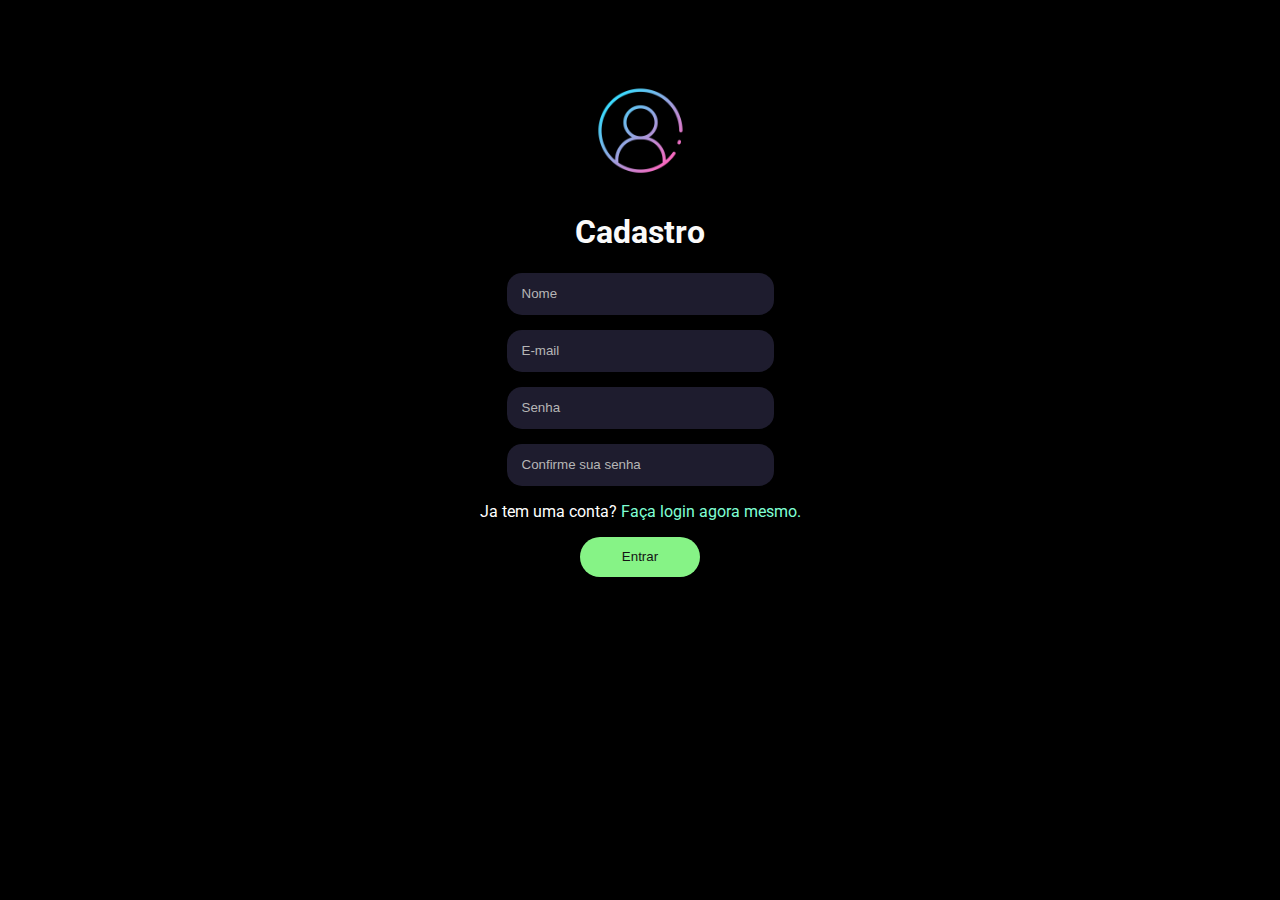
<file: cadastro.html>
<!DOCTYPE html>

<html lang="pt-br">

<head>

    <meta charset="UTF-8">
    <meta http-equiv="X-UA-Compatible" content="IE=edge">
    <meta name="viewport" content="width=device-width, initial-scale=1.0">
    <link rel="preconnect" href="https://fonts.googleapis.com">
    <link rel="preconnect" href="https://fonts.gstatic.com" crossorigin>
    <link rel="stylesheet" href="https://fonts.googleapis.com/css2?family=Roboto:wght@400;700&display=swap">
    <link rel="stylesheet" href="style.css">
    <title>Cadastro</title>
 
</head>

<body id="principal">

    <div id="login">

        <div class="caixa">
            
            <img src="login.png" alt="">
            <h1>Cadastro</h1>

            <div class="name"> 
                <input type="text" placeholder="Nome">
            </div>

            <div class="email">
                <input type="email" placeholder="E-mail">
            </div>

            <div class="senha">
                <input type="password" placeholder="Senha">
            </div>

            <div class="senha">
                <input type="password" placeholder="Confirme sua senha">
            </div>

            <div class="entrar">
                <p>Ja tem uma conta? <a href="loginn.html">Faça login agora mesmo.</a></p>
                <input type="submit" value="Entrar">
            </div>

        </div>

    </div>
    
</body>

</html>
</file>
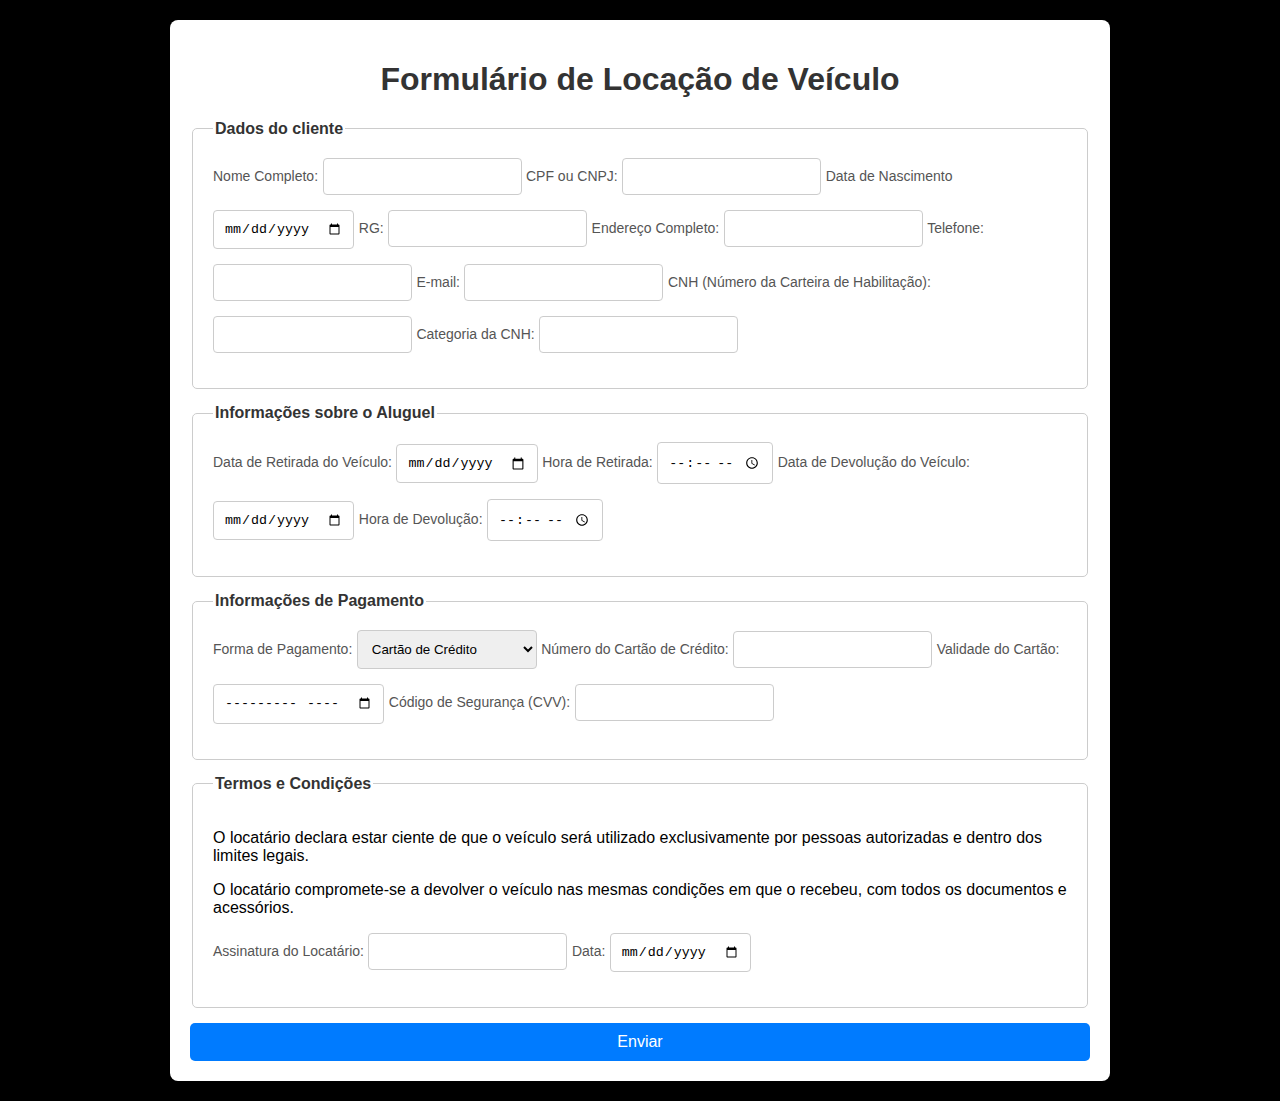
<file: formulario.html>
<!DOCTYPE html>
<html lang="pt-br">
<head>
  <meta charset="UTF-8">
  <meta name="viewport" content="width=device-width, initial-scale=1.0">
  <title>Formulário de Locação de Veículo</title>
  <link rel="stylesheet" href="formulario.css">
</head>
<body>
  <div class="container">
    <h1>Formulário de Locação de Veículo</h1>
    <form action="#" method="POST">
      
      <!-- Dados do Locatário -->
      <fieldset>
        <legend>Dados do cliente</legend>
        <label for="nome">Nome Completo:</label>
        <input type="text" id="nome" name="nome" required>

        <label for="cpf">CPF ou CNPJ:</label>
        <input type="text" id="cpf" name="cpf" required>

        <label for="dataNascimento">Data de Nascimento </label>
        <input type="date" id="dataNascimento" name="dataNascimento">

        <label for="rg">RG:</label>
        <input type="text" id="rg" name="rg" required>

        <label for="endereco">Endereço Completo:</label>
        <input type="text" id="endereco" name="endereco" required>

        <label for="telefone">Telefone:</label>
        <input type="tel" id="telefone" name="telefone" required>

        <label for="email">E-mail:</label>
        <input type="email" id="email" name="email" required>

        <label for="cnh">CNH (Número da Carteira de Habilitação):</label>
        <input type="text" id="cnh" name="cnh" required>

        <label for="categoriaCnh">Categoria da CNH:</label>
        <input type="text" id="categoriaCnh" name="categoriaCnh" required>
      </fieldset>

      <!-- Informações sobre o Aluguel -->
      <fieldset>
        <legend>Informações sobre o Aluguel</legend>
        <label for="dataRetirada">Data de Retirada do Veículo:</label>
        <input type="date" id="dataRetirada" name="dataRetirada" required>

        <label for="horaRetirada">Hora de Retirada:</label>
        <input type="time" id="horaRetirada" name="horaRetirada" required>

        <label for="dataDevolucao">Data de Devolução do Veículo:</label>
        <input type="date" id="dataDevolucao" name="dataDevolucao" required>

        <label for="horaDevolucao">Hora de Devolução:</label>
        <input type="time" id="horaDevolucao" name="horaDevolucao" required>
      </fieldset>

      <!-- Informações de Pagamento -->
      <fieldset>
        <legend>Informações de Pagamento</legend>
        <label for="pagamento">Forma de Pagamento:</label>
        <select id="pagamento" name="pagamento">
          <option value="credito">Cartão de Crédito</option>
          <option value="debito">Cartão de Débito</option>
          <option value="transferencia">Transferência Bancária</option>
        </select>

        <label for="numeroCartao">Número do Cartão de Crédito:</label>
        <input type="text" id="numeroCartao" name="numeroCartao">

        <label for="validadeCartao">Validade do Cartão:</label>
        <input type="month" id="validadeCartao" name="validadeCartao">

        <label for="cvv">Código de Segurança (CVV):</label>
        <input type="text" id="cvv" name="cvv">
      </fieldset>

      <!-- Termos e Assinatura -->
      <fieldset>
        <legend>Termos e Condições</legend>
        <p>O locatário declara estar ciente de que o veículo será utilizado exclusivamente por pessoas autorizadas e dentro dos limites legais.</p>
        <p>O locatário compromete-se a devolver o veículo nas mesmas condições em que o recebeu, com todos os documentos e acessórios.</p>
        <label for="assinatura">Assinatura do Locatário:</label>
        <input type="text" id="assinatura" name="assinatura" required>

        <label for="dataAssinatura">Data:</label>
        <input type="date" id="dataAssinatura" name="dataAssinatura" required>
      </fieldset>

      <button type="submit">Enviar</button>
    </form>
  </div>
</body>
</html>
</file>
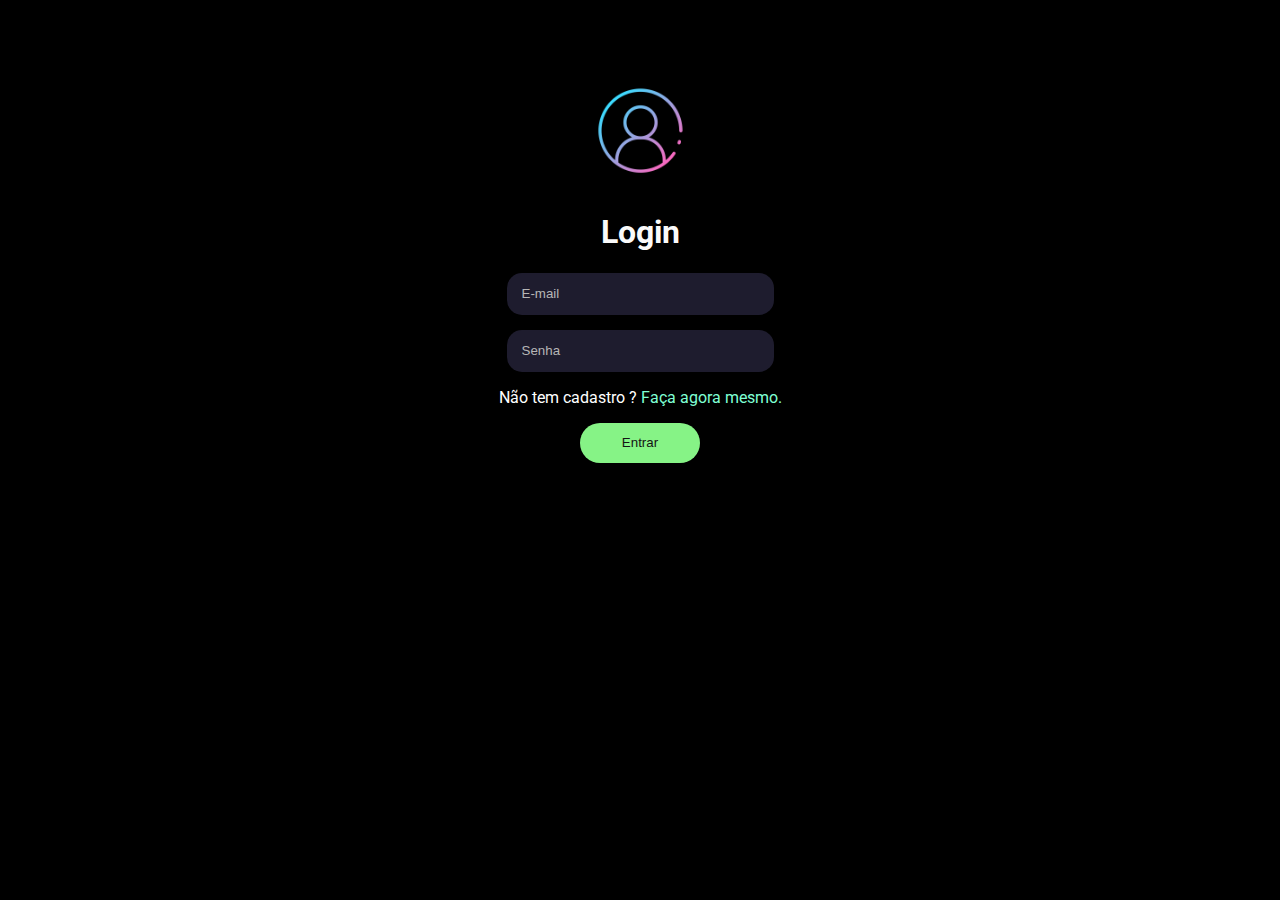
<file: loginn.html>
<!DOCTYPE html>

<html lang="pt-br">

<head>

    <meta charset="UTF-8">
    <meta http-equiv="X-UA-Compatible" content="IE=edge">
    <meta name="viewport" content="width=device-width, initial-scale=1.0">
    <link rel="preconnect" href="https://fonts.googleapis.com">
    <link rel="preconnect" href="https://fonts.gstatic.com" crossorigin>
    <link rel="stylesheet" href="https://fonts.googleapis.com/css2?family=Roboto:wght@400;700&display=swap">
    <link rel="stylesheet" href="style.css">
    <title>Login</title>
 
</head>

<body id="principal">

    

    <div id="login">

        <div class="caixa">
            
            <img src="login.png" alt="">
            <h1>Login</h1>

            <div class="email">
                <input type="email" placeholder="E-mail">
            </div>

            <div class="senha">
                <input type="password" placeholder="Senha">
            </div>

            <div class="entrar">
                <p>Não tem cadastro ? <a href="cadastro.html">Faça agora mesmo.</a></p>
                <input type="submit" value="Entrar">
            </div>

        </div>

    </div>
    
</body>

</html>
</file>
<file: style.css>
body {
    font-family: 'Roboto', sans-serif;
    background-color: #000000;
    color: #fff;
}
img{
    width: 200%;  
    height: 200%;
}
a {
    text-decoration: none;
    color: aquamarine;
}

#login {
    text-align: center;
    justify-content: center;
    align-items: center;
    display: flex;
    flex-direction: row;
}

.name input {
    border-radius: 15px;
    border: none;
    width: 250px;
    height: 40px;
    padding-left: 15px;
    background-color: #1e1c2e;
    color: #b6b6b6;
    margin-bottom: 15px;
}

.email input {
    border-radius: 15px;
    border: none;
    width: 250px;
    height: 40px;
    padding-left: 15px;
    background-color: #1e1c2e;
    color: #b6b6b6;
}

.senha input {
    border-radius: 15px;
    border: none;
    width: 250px;
    height: 40px;
    padding-left: 15px;
    background-color: #1e1c2e;
    color: #b6b6b6;
    margin-top: 15px;
}

.entrar input {
    cursor: pointer;
    width: 120px;
    height: 40px;
    border-radius: 20px;
    border: none;
    background-color: rgb(134, 243, 134);
    color: #141414;
}

input::placeholder {
    color: #b6b6b6;
}

h1 {
    color: #FAFAFA;
}

.caixa {
    margin-top: 65px;
}

.caixa img {
    width: 115px;
}

input:focus {
    outline: none;
}
</file>
<file: formulario.css>
/* style.css */

body {
    font-family: Arial, sans-serif;
    background-color: #000000;
    margin: 0;
    padding: 0;
  }
  
  .container {
    max-width: 900px;
    margin: 20px auto;
    padding: 20px;
    background-color: #fff;
    border-radius: 8px;
    box-shadow: 0 2px 10px rgba(0, 0, 0, 0.1);
  }
  
  h1 {
    text-align: center;
    color: #333;
  }
  
  form {
    display: flex;
    flex-direction: column;
  }
  
  fieldset {
    border: 1px solid #ccc;
    padding: 20px;
    margin-bottom: 15px;
    border-radius: 5px;
  }
  
  legend {
    font-weight: bold;
    color: #333;
  }
  
  label {
    font-size: 14px;
    margin-bottom: 5px;
    color: #555;
  }
  
  input, select, textarea {
    padding: 10px;
    margin-bottom: 15px;
    border: 1px solid #ccc;
    border-radius: 4px;
  }
  
  input[type="radio"], input[type="checkbox"] {
    margin-right: 5px;
  }
  
  textarea {
    resize: vertical;
    height: 100px;
  }
  
  button {
    padding: 10px 20px;
    background-color: #007BFF;
    color: white;
    border: none;
    border-radius: 5px;
    cursor: pointer;
    font-size: 16px;
  }
  
  button:hover {
    background-color: #0056b3;
  }
  
  @media (max-width: 768px) {
    .container {
      padding: 15px;
    }
  }
</file>
